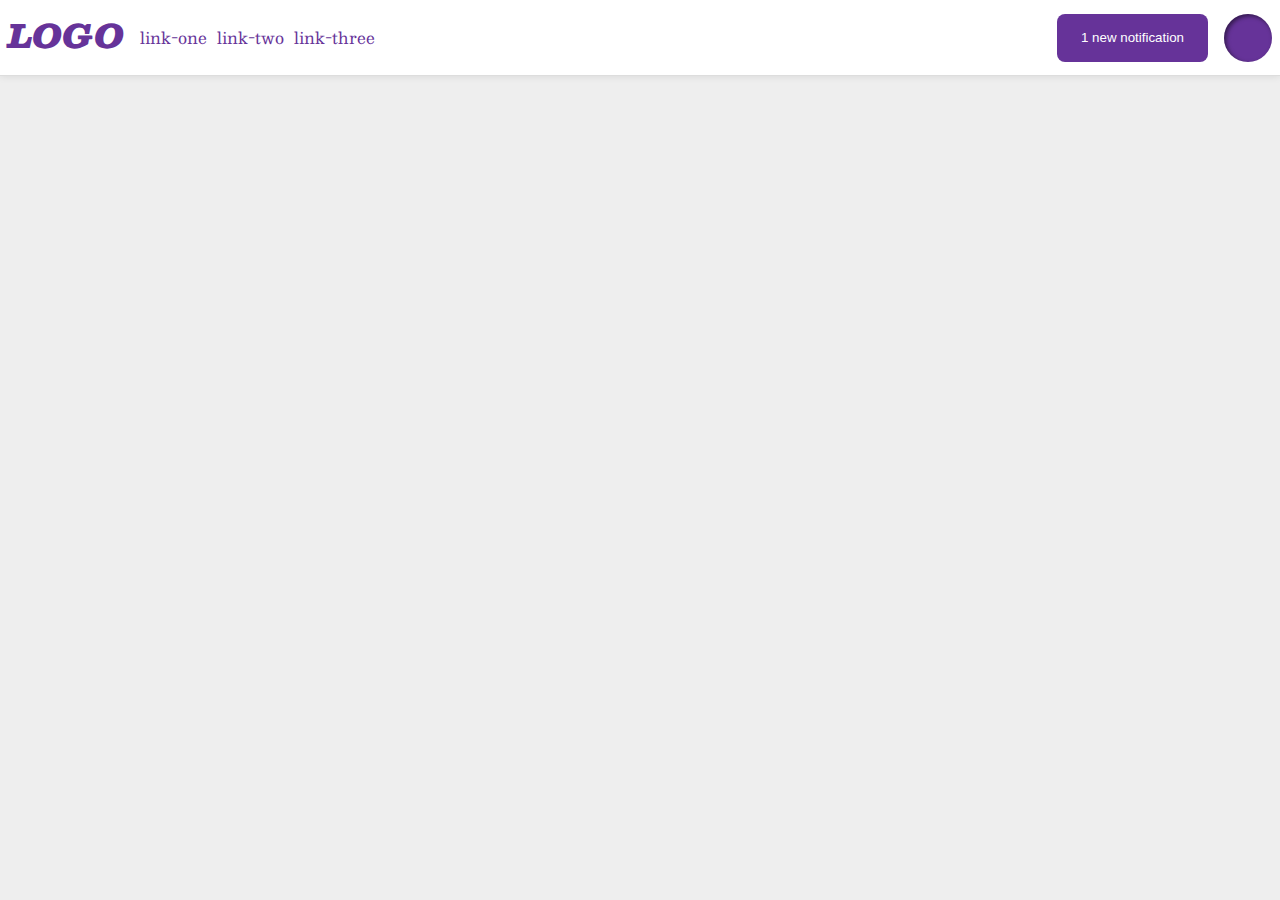
<file: foundations/flex/03-flex-header-2/index.html>
<!DOCTYPE html>
<html lang="en">
  <head>
    <meta charset="UTF-8">
    <meta http-equiv="X-UA-Compatible" content="IE=edge">
    <meta name="viewport" content="width=device-width, initial-scale=1.0">
    <title>Flex Header 2</title>
    <link rel="stylesheet" href="style.css">
  </head>
  <body>
    <div class="header">
      <div class=left-links>
      <div class="logo">
        LOGO
      </div>
      <ul class="links">
        <li><a href="https://google.com">link-one</a></li>
        <li><a href="https://google.com">link-two</a></li>
        <li><a href="https://google.com">link-three</a></li>
      </ul>
      </div>
      <div class=right-links>
      <button class="notifications">
        1 new notification
      </button>
      <div class="profile-image"></div>
    </div>
    </div>
  </body>
</html>
</file>
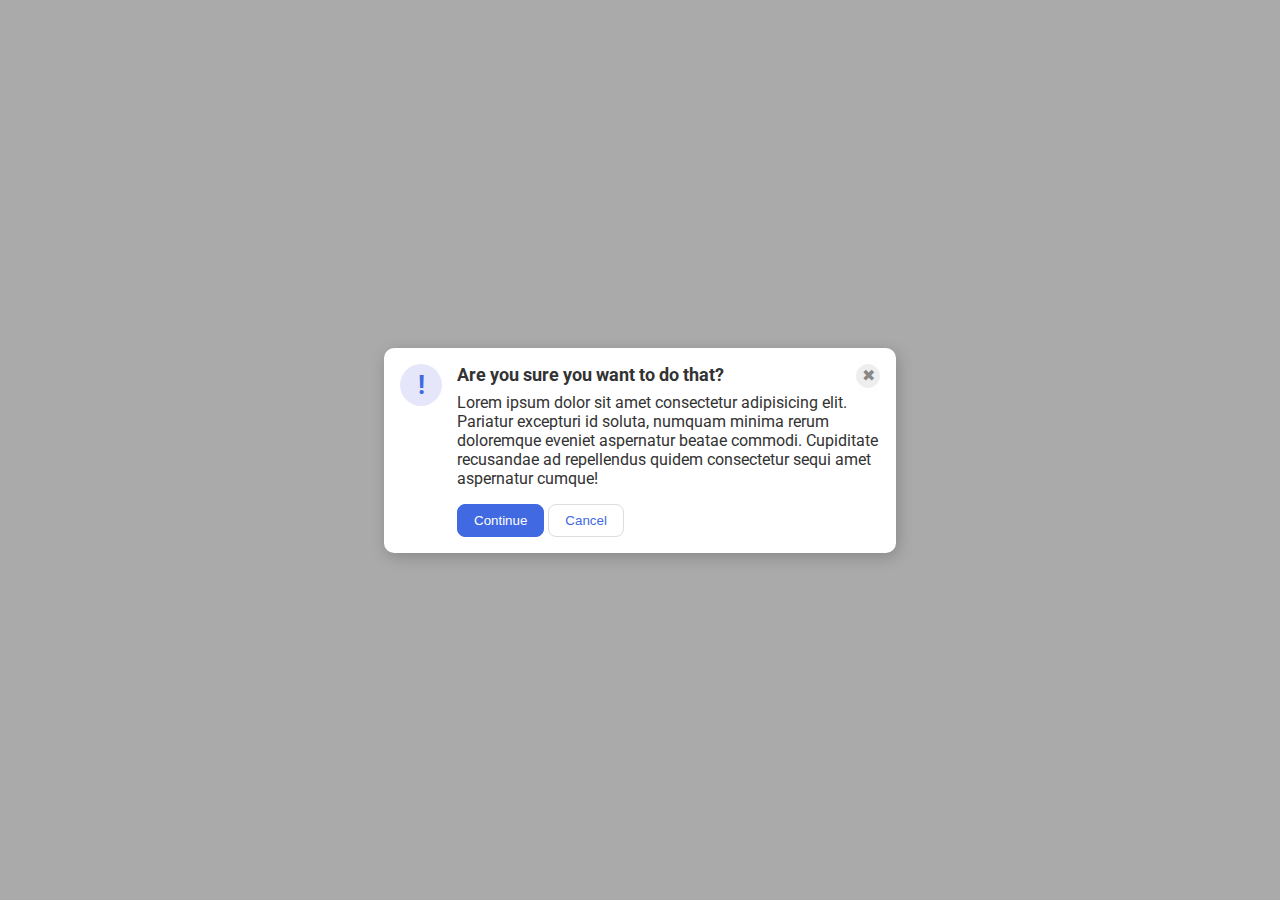
<file: foundations/flex/05-flex-modal/index.html>
<!DOCTYPE html>
<html lang="en">
  <head>
    <meta charset="UTF-8">
    <meta http-equiv="X-UA-Compatible" content="IE=edge">
    <meta name="viewport" content="width=device-width, initial-scale=1.0">
    <link rel="stylesheet" href="style.css">
    <title>Modal</title>
  </head>
  <body>
    <div class="modal">
      <div class="left-side">
        <div class="icon">!</div>
      </div>
      <div class="right-side">
        <div class="top">
        <div class="header">Are you sure you want to do that?</div>
        <button class="close-button">✖</button>
        </div>
        <div class="content">
          <div class="text">Lorem ipsum dolor sit amet consectetur adipisicing elit. Pariatur excepturi id soluta, numquam minima rerum doloremque eveniet aspernatur beatae commodi. Cupiditate recusandae ad repellendus quidem consectetur sequi amet aspernatur cumque!</div>
        </div>
        <div class="buttons">
          <button class="continue">Continue</button>
          <button class="cancel">Cancel</button>
        </div>
      </div>
    </div>
  </body>
</html>
</file>
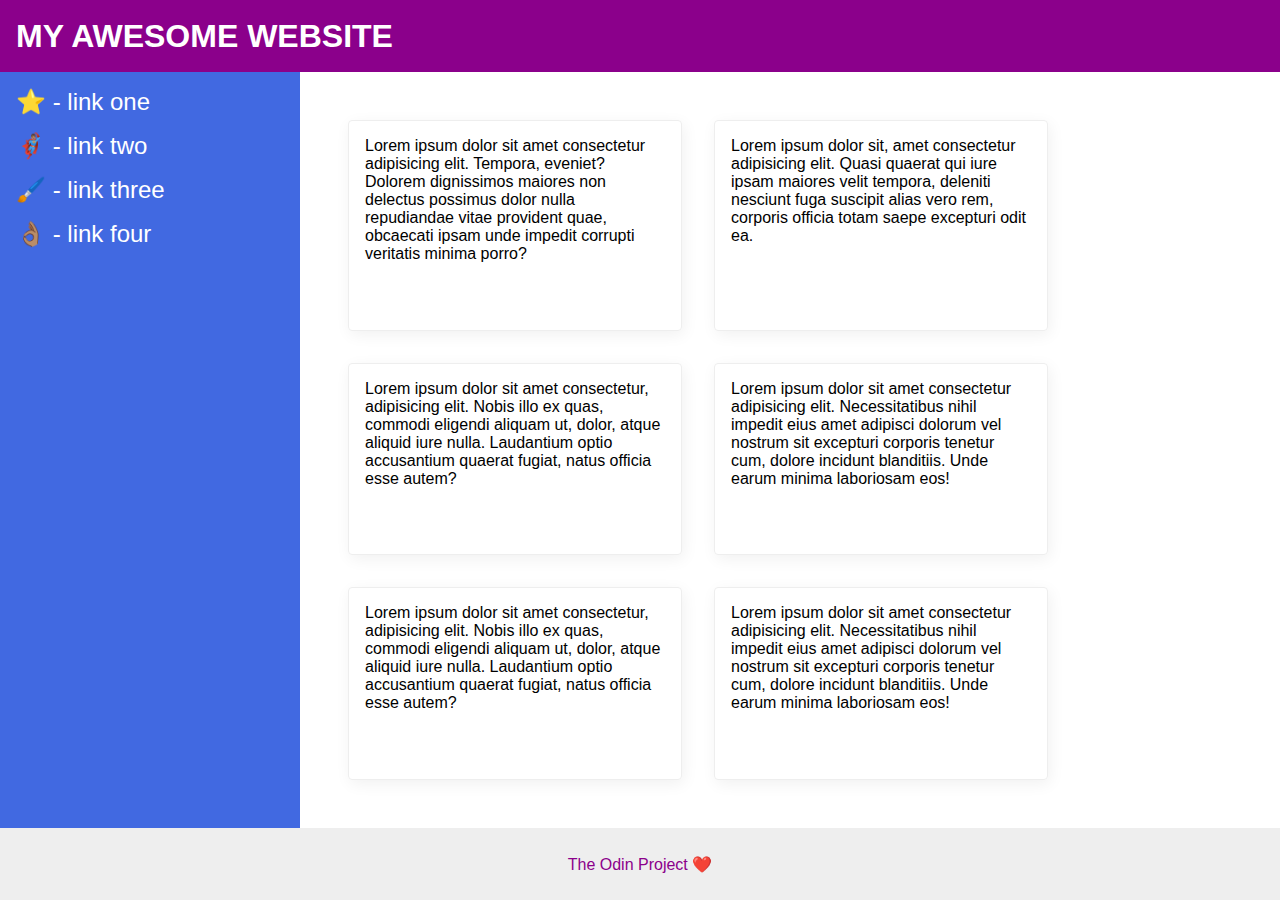
<file: foundations/flex/07-flex-layout-2/index.html>
<!DOCTYPE html>
<html lang="en">
  <head>
    <meta charset="UTF-8">
    <meta http-equiv="X-UA-Compatible" content="IE=edge">
    <meta name="viewport" content="width=device-width, initial-scale=1.0">
    <title>The Holy Grail</title>
    <link rel="stylesheet" href="style.css">
  </head>
  <body>
    <div class="header">
      MY AWESOME WEBSITE
    </div>
    
    <div class="middle-content">
      <div class="sidebar">
        <ul>
          <li><a href="#">⭐ - link one</a></li>
          <li><a href="#">🦸🏽‍♂️ - link two</a></li>
          <li><a href="#">🖌️ - link three</a></li>
          <li><a href="#">👌🏽 - link four</a></li>
        </ul>
      </div>
      <div class="cards">
        <div class="card">Lorem ipsum dolor sit amet consectetur adipisicing elit. Tempora, eveniet? Dolorem dignissimos maiores non delectus possimus dolor nulla repudiandae vitae provident quae, obcaecati ipsam unde impedit corrupti veritatis minima porro?</div>
        <div class="card">Lorem ipsum dolor sit, amet consectetur adipisicing elit. Quasi quaerat qui iure ipsam maiores velit tempora, deleniti nesciunt fuga suscipit alias vero rem, corporis officia totam saepe excepturi odit ea.</div>
        <div class="card">Lorem ipsum dolor sit amet consectetur, adipisicing elit. Nobis illo ex quas, commodi eligendi aliquam ut, dolor, atque aliquid iure nulla. Laudantium optio accusantium quaerat fugiat, natus officia esse autem?</div>
        <div class="card">Lorem ipsum dolor sit amet consectetur adipisicing elit. Necessitatibus nihil impedit eius amet adipisci dolorum vel nostrum sit excepturi corporis tenetur cum, dolore incidunt blanditiis. Unde earum minima laboriosam eos!</div>
        <div class="card">Lorem ipsum dolor sit amet consectetur, adipisicing elit. Nobis illo ex quas, commodi eligendi aliquam ut, dolor, atque aliquid iure nulla. Laudantium optio accusantium quaerat fugiat, natus officia esse autem?</div>
        <div class="card">Lorem ipsum dolor sit amet consectetur adipisicing elit. Necessitatibus nihil impedit eius amet adipisci dolorum vel nostrum sit excepturi corporis tenetur cum, dolore incidunt blanditiis. Unde earum minima laboriosam eos!</div>
      </div>
    </div>
    <div class="footer">
      The Odin Project ❤️
    </div>
  </body>
</html>
</file>
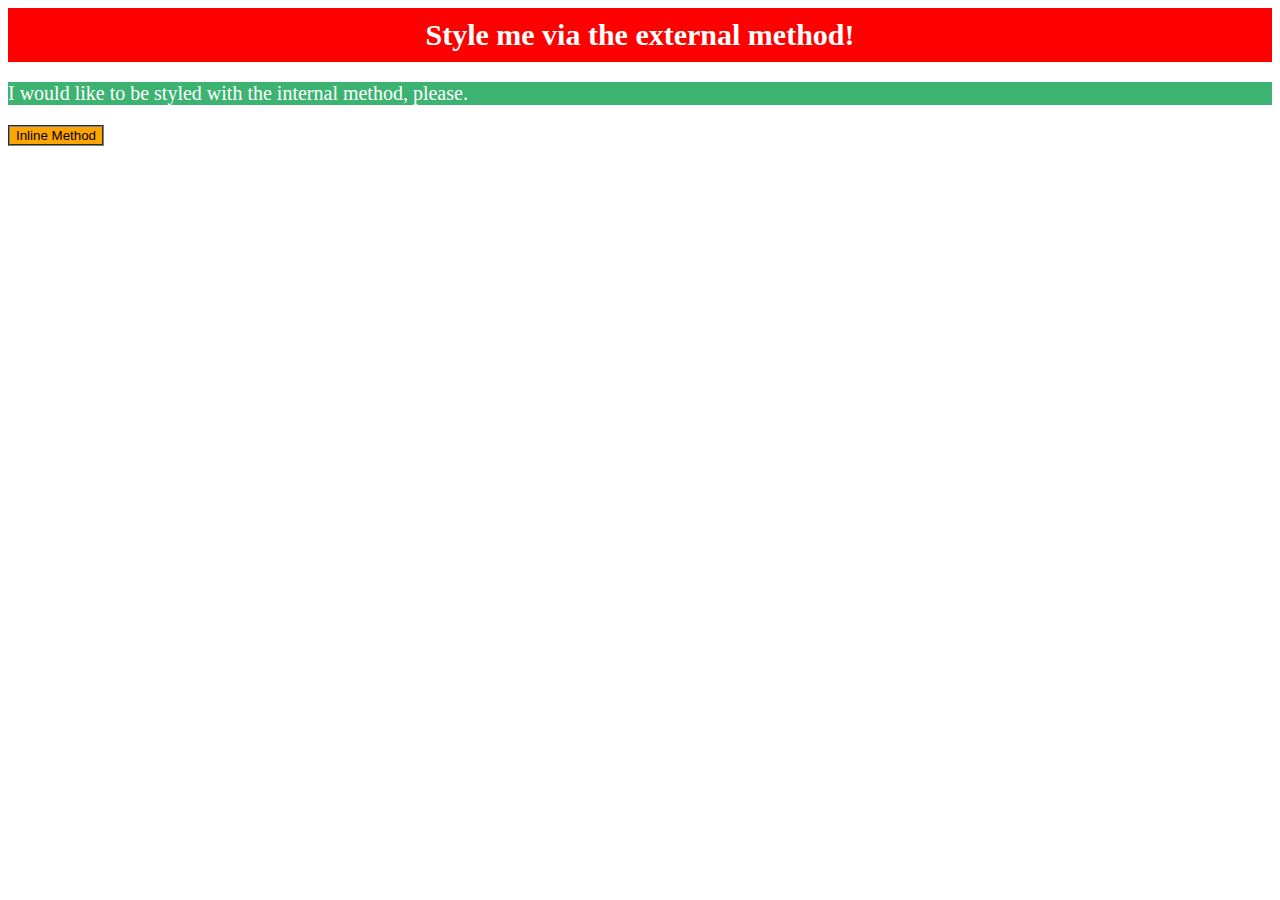
<file: foundations/intro-to-css/01-css-methods/index.html>
<!DOCTYPE html>
<html lang="en">
  <head>
    <meta charset="UTF-8" />
    <meta http-equiv="X-UA-Compatible" content="IE=edge" />
    <meta name="viewport" content="width=device-width, initial-scale=1.0" />
    <title>Methods for Adding CSS</title>
    <link rel="stylesheet" href="style.css" />

    <style>
      p {
        border: 30px;
        background-color: mediumseagreen;
        font-size: 20px;
        color: white;
        font-weight: 100;
      }
    </style>
  </head>
  <body>
    <div>Style me via the external method!</div>
    <p>I would like to be styled with the internal method, please.</p>
    <button
      style="
        background-color: orange;
        border: 2px groove;
        font-weight: 500;
        border-color: grey;
      "
    >
      Inline Method
    </button>
  </body>
</html>
</file>
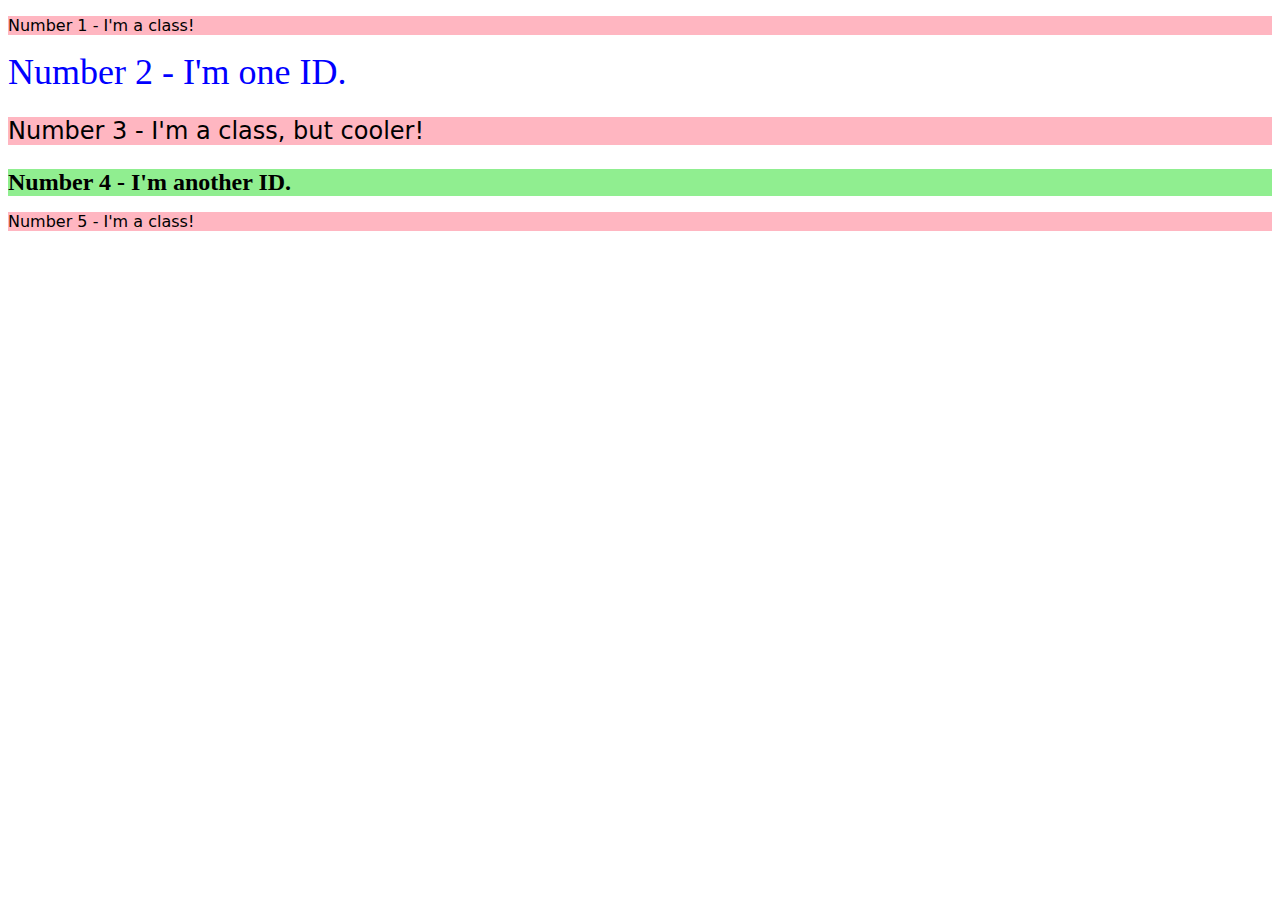
<file: foundations/intro-to-css/02-class-id-selectors/index.html>
<!DOCTYPE html>
<html lang="en">
  <head>
    <meta charset="UTF-8" />
    <meta http-equiv="X-UA-Compatible" content="IE=edge" />
    <meta name="viewport" content="width=device-width, initial-scale=1.0" />
    <title>Class and ID Selectors</title>
    <link rel="stylesheet" href="style.css" />
  </head>
  <body>
    <p class="odd">Number 1 - I'm a class!</p>
    <div id="second">Number 2 - I'm one ID.</div>
    <p class="odd" id="third">Number 3 - I'm a class, but cooler!</p>
    <div id="fourth">Number 4 - I'm another ID.</div>
    <p class="odd">Number 5 - I'm a class!</p>
  </body>
</html>
</file>
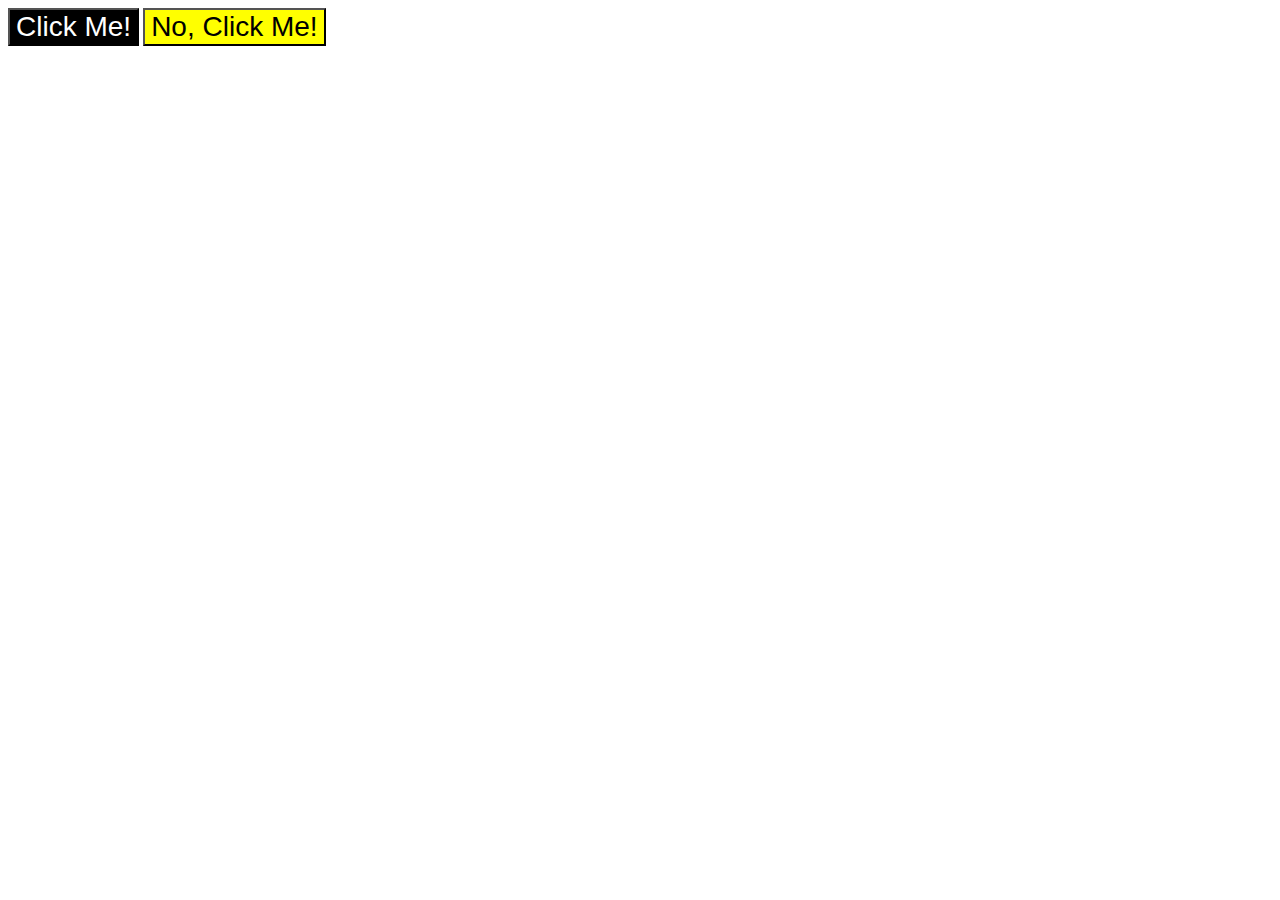
<file: foundations/intro-to-css/03-grouping-selectors/index.html>
<!DOCTYPE html>
<html lang="en">
  <head>
    <meta charset="UTF-8" />
    <meta http-equiv="X-UA-Compatible" content="IE=edge" />
    <meta name="viewport" content="width=device-width, initial-scale=1.0" />
    <title>Grouping Selectors</title>
    <link rel="stylesheet" href="style.css" />
  </head>
  <body>
    <button class="click">Click Me!</button>
    <button class="click-two">No, Click Me!</button>
  </body>
</html>
</file>
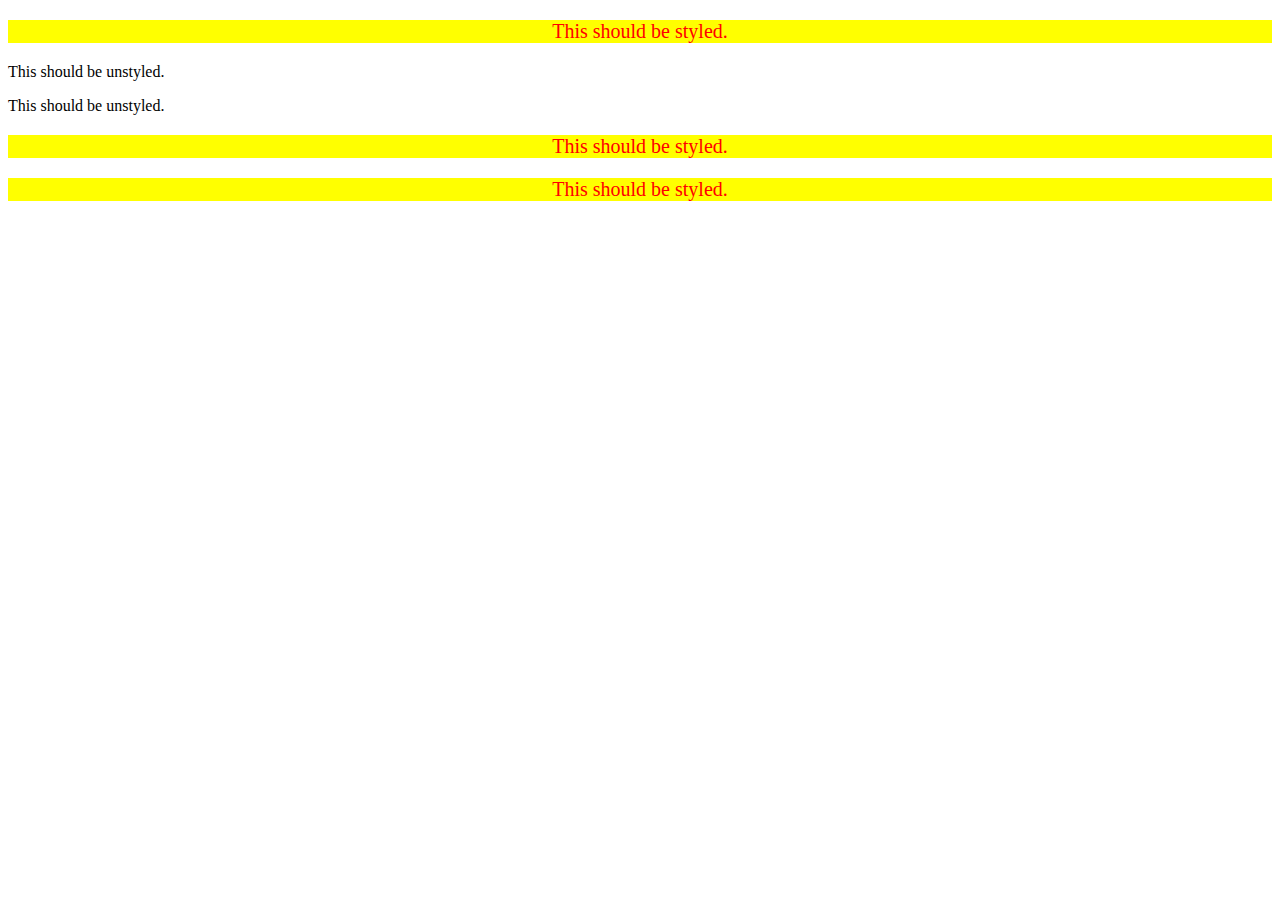
<file: foundations/intro-to-css/05-descendant-combinator/index.html>
<!DOCTYPE html>
<html lang="en">
  <head>
    <meta charset="UTF-8" />
    <meta http-equiv="X-UA-Compatible" content="IE=edge" />
    <meta name="viewport" content="width=device-width, initial-scale=1.0" />
    <title>Descendant Combinator</title>
    <link rel="stylesheet" href="style.css" />
  </head>
  <body>
    <div class="container">
      <p class="text">This should be styled.</p>
    </div>
    <p class="text">This should be unstyled.</p>
    <p class="text">This should be unstyled.</p>
    <div class="container">
      <p class="text">This should be styled.</p>
      <p class="text">This should be styled.</p>
    </div>
  </body>
</html>
</file>
<file: foundations/flex/03-flex-header-2/style.css>
/* this is some magical font-importing.  
you'll learn about it later. */
@import url('https://fonts.googleapis.com/css2?family=Besley:ital,wght@0,400;1,900&display=swap');

body {
  margin: 0;
  background: #eee;
  font-family: Besley, serif;
}

.header {
  background: white;
  border-bottom: 1px solid #ddd;
  box-shadow: 0 0 8px rgba(0,0,0,.1);
  display:flex;
  flex-direction:row;
  align-items:center;
  justify-content:space-between;

}

.profile-image {
  background: rebeccapurple;
  box-shadow: inset 2px 2px 4px rgba(0,0,0,.5);
  border-radius: 50%;
  width: 48px;
  height: 48px;
  margin-left:16px;
}

.logo {
  color: rebeccapurple;
  font-size: 32px;
  font-weight: 900;
  font-style: italic;
}

button.notifications {
  border: none;
  border-radius: 8px;
  background: rebeccapurple;
  color: white;

  display:flex;
  justify-content:center;
  align-items:center;
  padding: 0 24px;  
}

a {
  /* this removes the line under our links */
  text-decoration: none;
  color: rebeccapurple;
}

ul {
  list-style-type: none;
  display:flex;
  flex-direction:row;
  padding:0;
  gap:10px;
  margin-left:16px;

}


.left-links {
  display:flex;
  flex-direction:row;
  margin:8px;

}

.right-links {
  display:flex;
  flex-direction:row;
  margin:8px;

}
</file>
<file: foundations/flex/05-flex-modal/style.css>
@import url('https://fonts.googleapis.com/css2?family=Roboto:wght@400;700&display=swap');

html, body {
  height: 100%;
}

body {
  font-family: Roboto, sans-serif;
  margin: 0;
  background: #aaa;
  color: #333;
  /* I'll give you this one for free lol */
  display: flex;
  align-items: center;
  justify-content: center;
}

.modal {
  background: white;
  width: 480px;
  border-radius: 10px;
  box-shadow: 2px 4px 16px rgba(0,0,0,.2);
  display:flex;
  padding:16px;
}

/* ######################################################################### */

.left-side {
  margin-right:15px;
}

.top{
  display:flex;
  justify-content:space-between;
}

.buttons {
  margin-top:16px;
}

.header {
  font-weight:bold;
  font-size:18px;
  margin-bottom:8px;
  
}

/* ######################################################################### */

.icon {
  color: royalblue;
  font-size: 26px;
  font-weight: 700;
  background: lavender;
  width: 42px;
  height: 42px;
  border-radius: 50%;
  display: flex;
  align-items: center;
  justify-content: center;
}

.close-button {
  background: #eee;
  border-radius: 50%;
  color: #888;
  font-weight: 400;
  font-size: 16px;
  height: 24px;
  width: 24px;
  display: flex;
  align-items: center;
  justify-content: center;
  border: 1px solid #eee;
  padding: 0;
}

button {
  cursor: pointer;
  padding: 8px 16px;
  border-radius: 8px;
}

button.continue {
  background: royalblue;
  border: 1px solid royalblue;
  color: white;
}

button.cancel {
  background: white;
  border: 1px solid #ddd;
  color: royalblue;
}
</file>
<file: foundations/flex/07-flex-layout-2/style.css>
body {
  font-family: -apple-system, BlinkMacSystemFont, 'Segoe UI', Roboto, Oxygen, Ubuntu, Cantarell, 'Open Sans', 'Helvetica Neue', sans-serif;
  margin: 0;
  min-height: 100vh;
  display:flex;
  flex-direction: column;
  box-sizing:border-box;
  justify-content: space-between;

}

.middle-content {
  display:flex;
  flex:1;
}

.header {
  height: 72px;
  background: darkmagenta;
  color: white;
  font-size:32px;
  display:flex;
  align-items: center;
  font-weight:900;
  padding-left:16px;
}

.footer {
  height: 72px;
  background: #eee;
  color: darkmagenta;
  display:flex;
  justify-content:center;
  align-items:center;
}

.sidebar {
  width: 300px;
  background: royalblue;
  box-sizing: border-box;
  padding-left:16px;
  display:flex;
  flex: 0 0 300px;
}

.card {
  border: 1px solid #eee;
  box-shadow: 2px 4px 16px rgba(0,0,0,.06);
  border-radius: 4px;
  text-wrap:wrap;
  display:flex;
  padding:16px;
  flex: 0 0 300px;
  flex-wrap:wrap;
}

.cards {
  display:flex;
  flex-wrap:wrap;
  padding:48px;
  gap:32px;


}

ul {
  list-style:none;
  padding:0;
  display:flex;
  flex-direction:column;
  gap:16px;
}

a {
  text-decoration:none;
  color:white;
  font-size:24px;
}
</file>
<file: foundations/intro-to-css/01-css-methods/style.css>
div {
  border: 10px;
  font-size: 30px;
  color: white;
  font-weight: 700;
  text-align: center;
  padding: 10px;
  background-color: red;
}
</file>
<file: foundations/intro-to-css/02-class-id-selectors/style.css>
/* Add CSS Styling */

.odd {
  background-color: lightpink;
  font-family: "Verdana", "DejaVu Sans", sans-serif;
}

#second {
  color: blue;
  font-size: 36px;
}

#third {
  font-size: 24px;
}

#fourth {
  background-color: lightgreen;
  font-size: 24px;
  font-weight: bold;
}
</file>
<file: foundations/intro-to-css/03-grouping-selectors/style.css>
/* Add CSS Styling */

.click {
  background-color: black;
  color: white;
}

.click-two {
  background-color: yellow;
}

.click,
.click-two {
  font-size: 28px;
  font-family: "Helvetica", "Times New Roman", sans-serif;
}
</file>
<file: foundations/intro-to-css/05-descendant-combinator/style.css>
/* Add CSS Styling */

.container .text {
  background-color: yellow;
  color: red;
  font-size: 20px;
  text-align: center;
}
</file>
